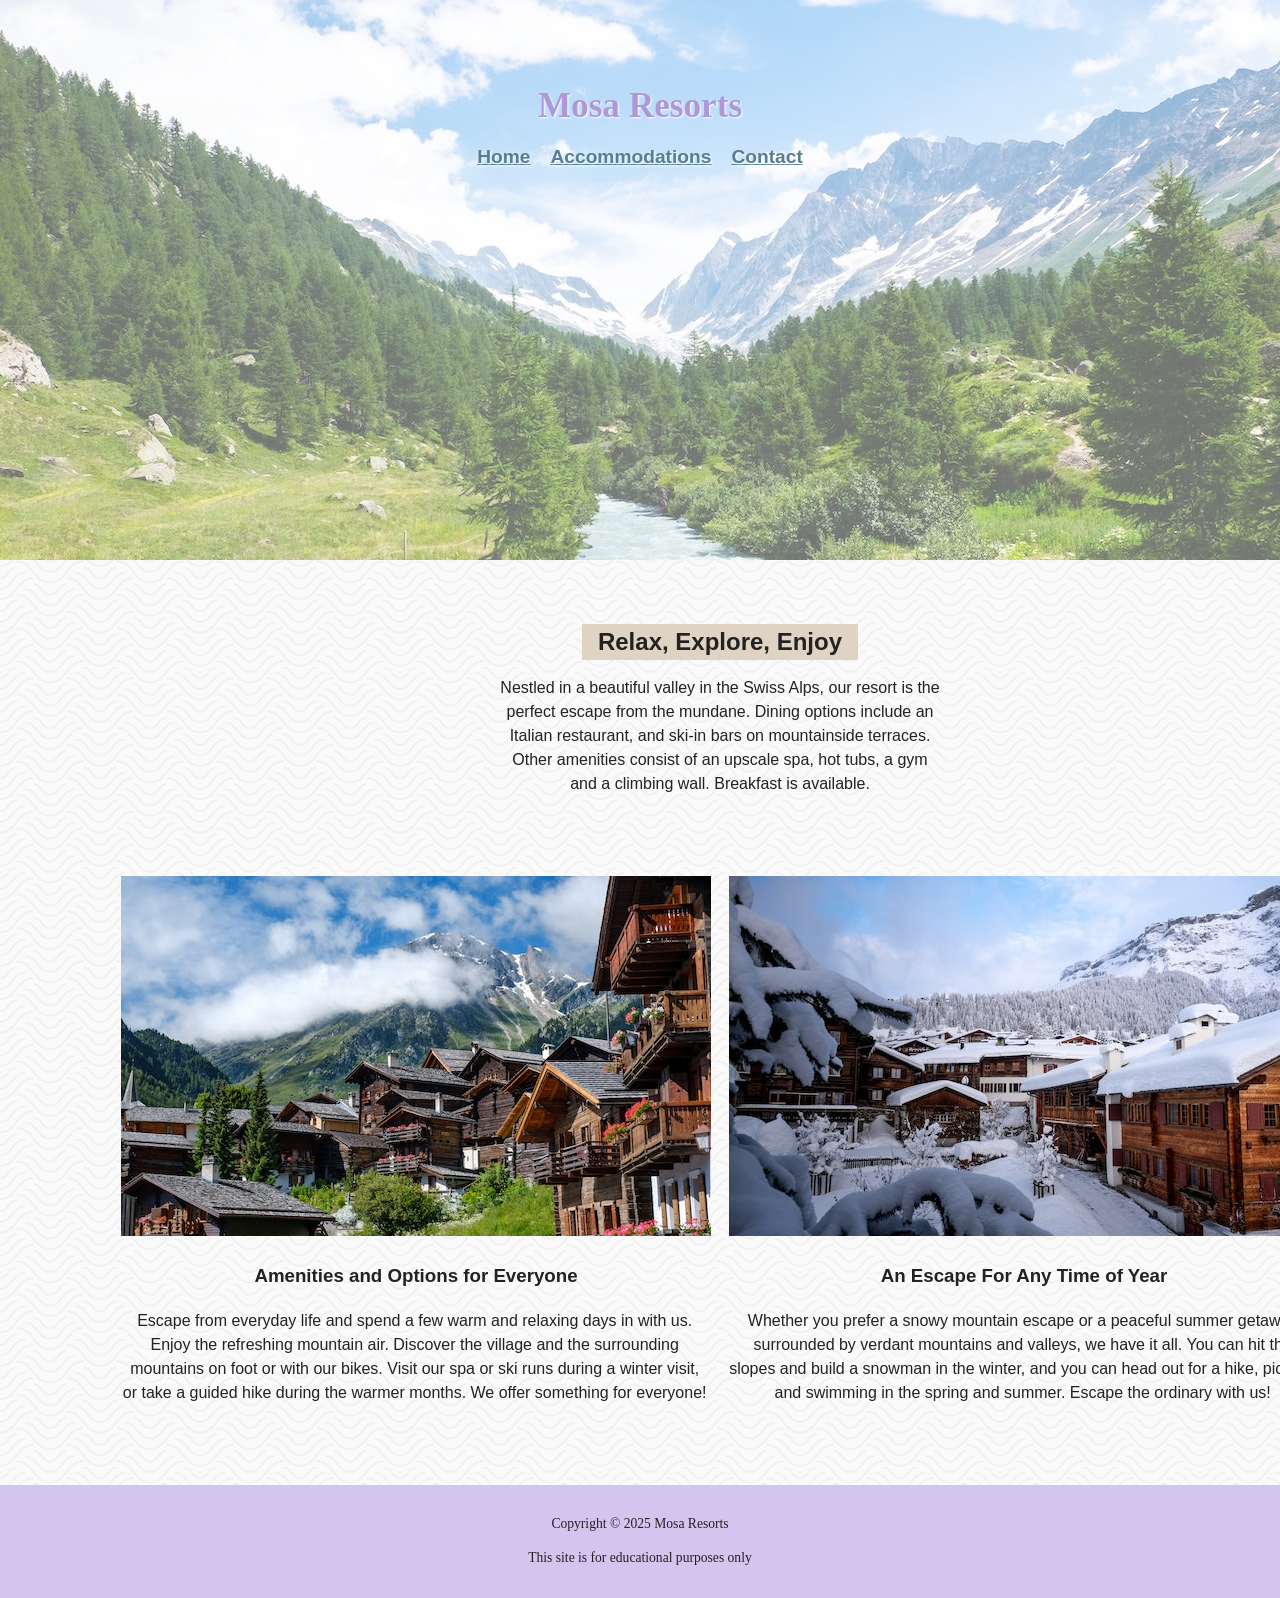
<file: index.html>
<!DOCTYPE html>
<html lang="en">
    <head>
        <meta charset="utf-8">
        <title>Mosa Resorts</title>
        <meta name="author" content="Alex Rodriguez">
        <meta name="description" content="Mosa Resorts offers a luxurious 
            escape surrounded by nature, combining comfort, style, 
            and exceptional hospitality for a truly relaxing experience.">
        <link rel="shortcut icon" href="images/favicon.png" type="image/x-icon">
       <link rel="icon" href="images/favicon.png" type="image/x-icon">
       <link rel="stylesheet" href="styles.css">
       </head>

<body>
    <header>
        <!-- Title -->
        <h1> <a href="#">Mosa Resorts</a></h1>

        <!-- NAV -->
        <nav>
            <ul>
                <li><a href="#">Home</a></li>
                <li><a href="#">Accommodations</a></li>
                <li><a href="contact.html">Contact</a></li>
            </ul>
        </nav>
    </header>

    <main>
        <div id="intro">
        <h2>Relax, Explore, Enjoy</h2>

        <!-- intro text -->
         <p>
            Nestled in a beautiful valley in the Swiss Alps, our resort is the 
            perfect escape from the mundane. Dining options include an Italian 
            restaurant, and ski-in bars on mountainside terraces. Other amenities 
            consist of an upscale spa, hot tubs, a gym and a climbing wall. Breakfast 
            is available.
        </p>
    </div>

        <!-- content group 1 -->
        <div class="midsec">
            <section> 
                <img src="images/swiss-chalet.jpg" alt="Picture of Homes along a mountain." height="360" width="590">
                <h3>Amenities and Options for Everyone</h3>
                <p>
                    Escape from everyday life and spend a few warm and relaxing days in with us. Enjoy the 
                    refreshing mountain air. Discover the village and the surrounding mountains on foot or 
                    with our bikes. Visit our spa or ski runs during a winter visit, or take a guided hike 
                    during the warmer months. We offer something for everyone!
                </p>
            </section>

            <!-- content group 2 -->
            <section>
                <img src="images/snowy-chalet.jpg" alt="Picture of Homes with snow on top of the roofs." height="360" width="590">
                <h3>An Escape For Any Time of Year</h3>
                <p>
                    Whether you prefer a snowy mountain escape or a peaceful summer getaway surrounded by 
                    verdant mountains and valleys, we have it all. You can hit the slopes and build a snowman 
                    in the winter, and you can head out for a hike, picnics, and swimming in the spring and 
                    summer. Escape the ordinary with us!
                </p>
            </section>
        </div>
    </main>
    <footer>
        <p>Copyright &copy; 2025 Mosa Resorts</p>
        <p>This site is for educational purposes only</p>
    </footer>

</body>
</file>
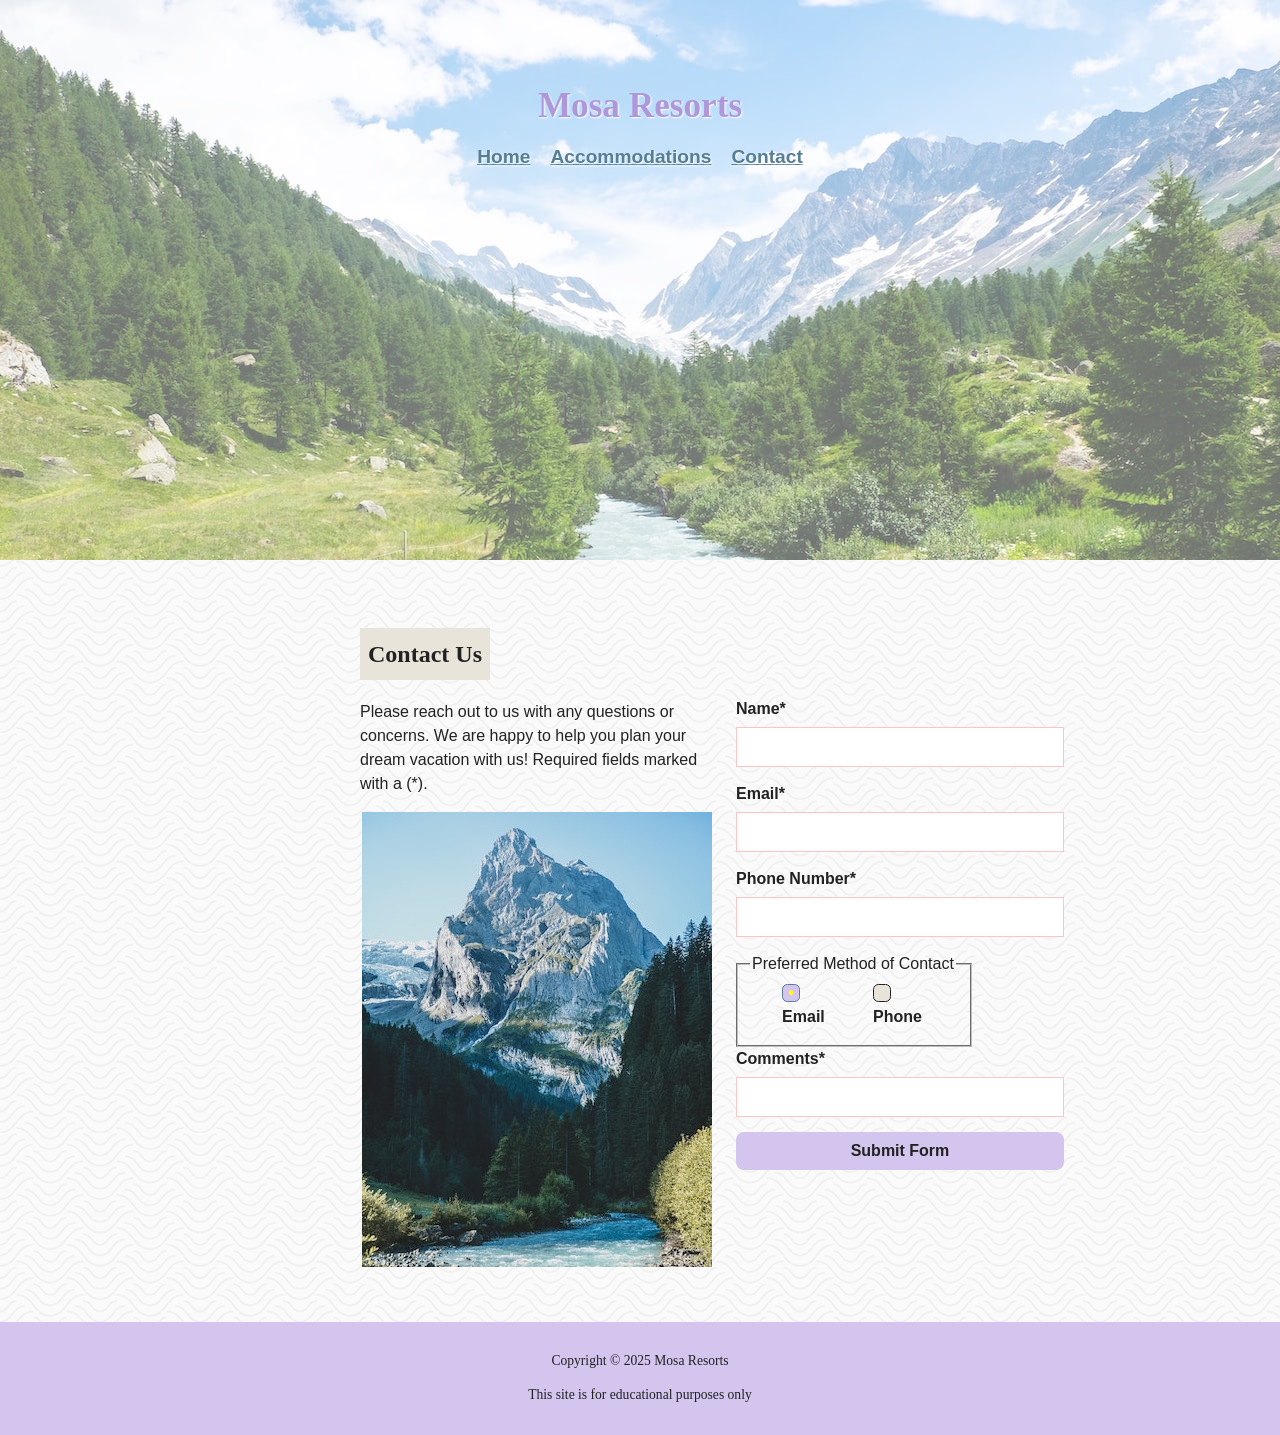
<file: contact.html>
<!DOCTYPE html>
<html lang="en">
    <head>
        <meta charset="utf-8">
        <title>Mosa Resorts</title>
        <meta name="author" content="Alex Rodriguez">
        <meta name="description" content="Get in touch with Mosa Resorts and fill out the form!">
        <link rel="shortcut icon" href="images/favicon.png" type="image/x-icon">
       <link rel="icon" href="images/favicon.png" type="image/x-icon">
       <link rel="stylesheet" href="styles.css">
       </head>

<body>
    <header>
        <!-- Title -->
        <h1> <a href="index.html">Mosa Resorts</a></h1>

        <!-- NAV -->
        <nav>
            <ul>
                <li><a href="index.html">Home</a></li>
                <li><a href="#">Accommodations</a></li>
                <li><a href="#">Contact</a></li>
            </ul>
        </nav>
    </header>
    <main>
        <div class="contactpg">
        <div id="contact">
            <section>
            <h2>Contact Us</h2>

            <!-- intro text -->
            <p>
                Please reach out to us with any questions or concerns. We are happy to help you plan your dream vacation with us!
                Required fields marked with a (*).
            </p>
    </section>
    </div>
    <div id="contactimg">
        <img src="images/swiss-peak.jpg" alt="image of snowy mountain with 
            trees along the side and a river in the center." width="350" height="455">
        </div>
        <!-- form -->
         <div id="formlay">
         <form action="https://wp.zybooks.com/form-viewer.php" method="POST"
            target="_blank">

            <label for="my-name">Name*</label>
            <input type="text" name="my-name" id="my-name" required>

            <label for="my-email">Email*</label>
            <input type="text" name="my-email" id="my-email" required>

            <label for="my-phone">Phone Number*</label>
            <input type="tel" name="my-phone" id="my-phone" required>

            <fieldset>
				<legend>Preferred Method of Contact</legend>
                <div class="radiobutton">
				<input type="radio" name="contact-pref" id="pref-email" checked>
				<label for="pref-email">Email</label>
				<input type="radio" name="contact-pref" id="pref-phone">
				<label for="pref-phone">Phone</label>
            </div>
			</fieldset>

            <label for="my-comments">Comments*</label>
            <input type="text" name="my-comments" id="my-comments" required>

            <input type="submit" name="my-submit" id="my-submit" value="Submit Form">
         </form>
        </div>
    </div>
    </main>
    <footer>
        <p>Copyright &copy; 2025 Mosa Resorts</p>
        <p>This site is for educational purposes only</p>
    </footer>

</body>
</html>
</file>
<file: styles.css>
/* OBFUSCATED BY CSSOBFUSCATOR.COM at 2025/05/02 05:41:53 */
#intro,header,main,footer{margin-left:auto;}header,footer,main{width:1440px;}input[type=radio] + label::before{content:" ";}header,footer,main,body,#intro,h1{margin-bottom:0;}footer,main,header,#intro{margin-right:auto;}main,body,footer,#intro,header,h1{margin-top:0;}h1 a{text-decoration:none;}h1 a{color:var(--lav);}input[type=radio] + label::before{border-radius:30%;}a:hover{color:#05a5fb;}:root{--cream:#e9e4d9;}:root{--beige:#dfd3c3;}input[type=radio]:checked + label::before{content:"•";}#intro,header,input[type=radio] + label::before,footer{text-align:center;}:root{--lav:#af98da;}h1 a{text-shadow:.010416667in .010416667in 1.5pt white;}#intro > h2{padding-left:1rem;}body{background-image:url("images/back-img.webp");}body{line-height:1.5;}body{color:var(--dk-gray);}nav ul{list-style:none;}body,[class~=midsec]  p{font-family:var(--fonts);}input[type=radio] + label::before{display:inline-block;}body{font-weight:400;}body,h1{font-style:normal;}:root{--lt-lav:#d3c5ee;}body,h1{margin-left:0;}body,#intro > h2{padding-bottom:0;}h1,body{margin-right:0;}#intro{width:100%;}body{padding-left:0;}input[type=radio]:checked + label::before{color:var(--white);}a:active{color:#00383c;}body{padding-right:0;}footer,#intro > h2{padding-right:1rem;}input[type=radio]:checked + label::before{background:var(--lt-lav);}#intro > h2,body{padding-top:0;}input[type=radio] + label::before{width:1em;}[class~=midsec]  p{max-width:66ch;}header{background-image:url("images/swiss-valley.jpg");}header{background-position:center;}header{background-repeat:no-repeat;}header{background-size:cover;}header{height:5.833333333in;}footer,header{width:auto;}#intro{max-width:50ch;}h1{font-size:2.2rem;}input[type=radio] + label::before{height:1em;}h1{font-weight:700;}nav ul,[class~=midsec]{display:flex;}#intro > h2{background-color:var(--beige);}:root{--blue:#567e94;}input[type=radio] + label::before{line-height:1em;}h1{padding-top:5rem;}h1,footer{font-family:var(--header-font);}input[type=radio]{appearance:none;}h1{color:#dfd3c3;}input[type=radio] + label::before{font-size:1em;}#contactimg{grid-column:1/2;}nav ul{gap:.208333333in;}:root{--white:#ff0;}section{margin-left:auto;}section{margin-right:auto;}input[type=radio] + label::before,input[type=radio]:checked + label::before{border-left-width:.1em;}:root{--dk-gray:#222;}#contactimg,footer{margin-left:auto;}footer,#contactimg,input[type=radio],[class~=midsec]{margin-bottom:0;}:root{--fonts:Arial,Helvetica,sans-serif;}footer,#my-submit{background-color:var(--lt-lav);}nav ul{justify-content:center;}footer{padding-left:1rem;}footer{padding-bottom:1rem;}nav ul,input[type=radio]{margin-left:0;}:root{--header-font:Georgia,"Times New Roman",Times,serif;}footer{padding-top:1rem;}input[type=radio] + label::before{margin-right:.625pc;}#contactimg{margin-right:.5rem;}#contactimg,footer,input[type=radio]{margin-top:0;}footer{margin-right:auto;}[class~=midsec]{flex-direction:row;}[class~=midsec]{flex:1;}#formlay,form{grid-column:2/3;}form,#formlay{grid-row:1/3;}input[type=radio]:checked + label::before,input[type=radio] + label::before{border-bottom-width:.1em;}[class~=midsec]{text-align:center;}input[type=radio] + label::before{background-color:var(--cream);}footer{font-size:85%;}form{font-family:var(--fonts);}[class~=midsec]{padding-left:0;}#formlay,form{align-self:center;}nav ul,input[type=radio]{margin-right:0;}input,form,textarea{width:100%;}form{max-width:4.166666667in;}form{border-radius:8px;}form{padding-left:12pt;}[class~=midsec]{padding-bottom:4rem;}form{padding-bottom:12pt;}input[type=radio] + label::before,input[type=radio]:checked + label::before{border-right-width:.1em;}form{padding-right:12pt;}form{padding-top:12pt;}input[type=radio]:checked + label::before,input[type=radio] + label::before{border-top-width:.1em;}[class~=midsec]{padding-right:0;}[class~=midsec]{padding-top:4rem;}[class~=midsec]{margin-left:7em;}#my-submit{border-left-width:medium;}#my-submit{border-bottom-width:medium;}label{display:block;}label{margin-bottom:.0625in;}label{font-weight:bold;}textarea,input{padding-left:.625pc;}input,textarea{padding-bottom:.625pc;}input[type=radio] + label::before,input[type=radio]:checked + label::before,input:invalid{border-left-style:solid;}#my-submit{border-right-width:medium;}#my-submit{border-top-width:medium;}input,textarea{padding-right:.625pc;}input,textarea{padding-top:.625pc;}textarea,input{margin-bottom:.9375pc;}input,textarea{font-size:1rem;}nav ul{margin-bottom:0;}[class~=midsec]{margin-right:7em;}#intro > h2{width:fit-content;}nav ul{margin-top:.104166667in;}input[type=radio] + label::before,input:invalid{border-bottom-style:solid;}input:invalid,input[type=radio] + label::before{border-right-style:solid;}#my-submit{border-left-style:none;}input:invalid{border-left-width:.015625in;}input:invalid{border-bottom-width:.015625in;}input:invalid{border-right-width:.015625in;}input:invalid{border-top-width:.015625in;}input:invalid,input[type=radio] + label::before{border-top-style:solid;}[class~=midsec]{margin-top:0;}input:invalid{border-left-color:#fac5c5;}input[type=radio] + label::before{border-left-color:var(--dk-gray);}[class~=contactpg]{display:grid;}input:invalid{border-bottom-color:#fac5c5;}input:invalid{border-right-color:#fac5c5;}#my-submit:hover{background-color:var(--cream);}input:invalid{border-top-color:#fac5c5;}#my-submit{border-bottom-style:none;}input:invalid{border-image:none;}select:invalid{border-left-width:.015625in;}[class~=contactpg]{grid-template-columns:1fr 1fr;}select:invalid{border-bottom-width:.015625in;}select:invalid{border-right-width:.015625in;}#my-submit{border-right-style:none;}nav ul{padding-left:0;}select:invalid{border-top-width:.015625in;}select:invalid{border-left-style:solid;}input[type=radio]:checked + label::before,select:invalid{border-bottom-style:solid;}nav ul{padding-bottom:0;}#my-submit{border-top-style:none;}input[type=radio]:checked + label::before,select:invalid{border-right-style:solid;}#my-submit{border-left-color:currentColor;}select:invalid,input[type=radio]:checked + label::before{border-top-style:solid;}[class~=contactpg],#intro > h2{margin-left:auto;}#my-submit{border-bottom-color:currentColor;}select:invalid{border-left-color:#fac5c5;}select:invalid{border-bottom-color:#fac5c5;}select:invalid{border-right-color:#fac5c5;}select:invalid{border-top-color:#fac5c5;}select:invalid{border-image:none;}input[type=radio] + label::before{border-bottom-color:var(--dk-gray);}textarea:invalid{border-left-width:.015625in;}textarea:invalid{border-bottom-width:.015625in;}textarea:invalid{border-right-width:.015625in;}[class~=contactpg],nav ul{padding-right:0;}[class~=contactpg]{width:50%;}textarea:invalid{border-top-width:.015625in;}input[type=radio] + label::before{border-right-color:var(--dk-gray);}textarea:invalid{border-left-style:solid;}[class~=contactpg],nav ul{padding-top:0;}input[type=radio] + label{cursor:pointer;}nav a{color:var(--blue);}textarea:invalid{border-bottom-style:solid;}input[type=radio] + label::before{border-top-color:var(--dk-gray);}textarea:invalid{border-right-style:solid;}textarea:invalid{border-top-style:solid;}textarea:invalid{border-left-color:#fac5c5;}textarea:invalid{border-bottom-color:#fac5c5;}textarea:invalid{border-right-color:#fac5c5;}#intro > h2{margin-bottom:auto;}textarea:invalid{border-top-color:#fac5c5;}textarea:invalid,input[type=radio] + label::before{border-image:none;}nav a{font-style:var(--header-font);}fieldset,[class~=radiobutton]{display:flex;}nav a{font-size:1.2rem;}fieldset{margin-left:0;}[class~=contactpg]{margin-bottom:3rem;}fieldset{margin-bottom:0;}#my-submit{border-right-color:currentColor;}fieldset{margin-right:5.75rem;}fieldset{margin-top:0;}#my-submit,nav a{font-weight:bold;}#intro > h2,[class~=contactpg]{margin-right:auto;}nav a{text-shadow:.0625pc .0625pc 1.5pt white;}*{box-sizing:border-box;}input[type=radio]:checked + label::before{border-left-color:var(--blue);}[class~=contactpg]{margin-top:3rem;}[class~=contactpg]{padding-left:0;}[class~=contactpg]{padding-bottom:0;}#intro > h2{margin-top:4rem;}[class~=contactpg]{grid-gap:0;}#contact h2{padding-bottom:.5rem;}[class~=radiobutton]{gap:.00625pc;}[class~=radiobutton]{justify-content:center;}#contact h2{font-family:var(--header-font);}[class~=radiobutton]{margin-left:-1em;}#my-submit{border-top-color:currentColor;}#my-submit{border-image:none;}#my-submit{color:var(--dk-gray);}#contact h2{background-color:var(--cream);}input[type=radio]:checked + label::before{border-bottom-color:var(--blue);}#my-submit{font-size:1.1rem;}#my-submit{font-size:1rem;}input[type=radio]:checked + label::before{border-right-color:var(--blue);}#contact h2{width:fit-content;}input[type=radio]:checked + label::before{border-top-color:var(--blue);}#my-submit{border-radius:.083333333in;}#my-submit{cursor:pointer;}#contact h2{padding-left:.5rem;}input[type=radio]:checked + label::before{border-image:none;}#contact h2{padding-right:.5rem;}#contact h2{padding-top:.5rem;}
</file>
